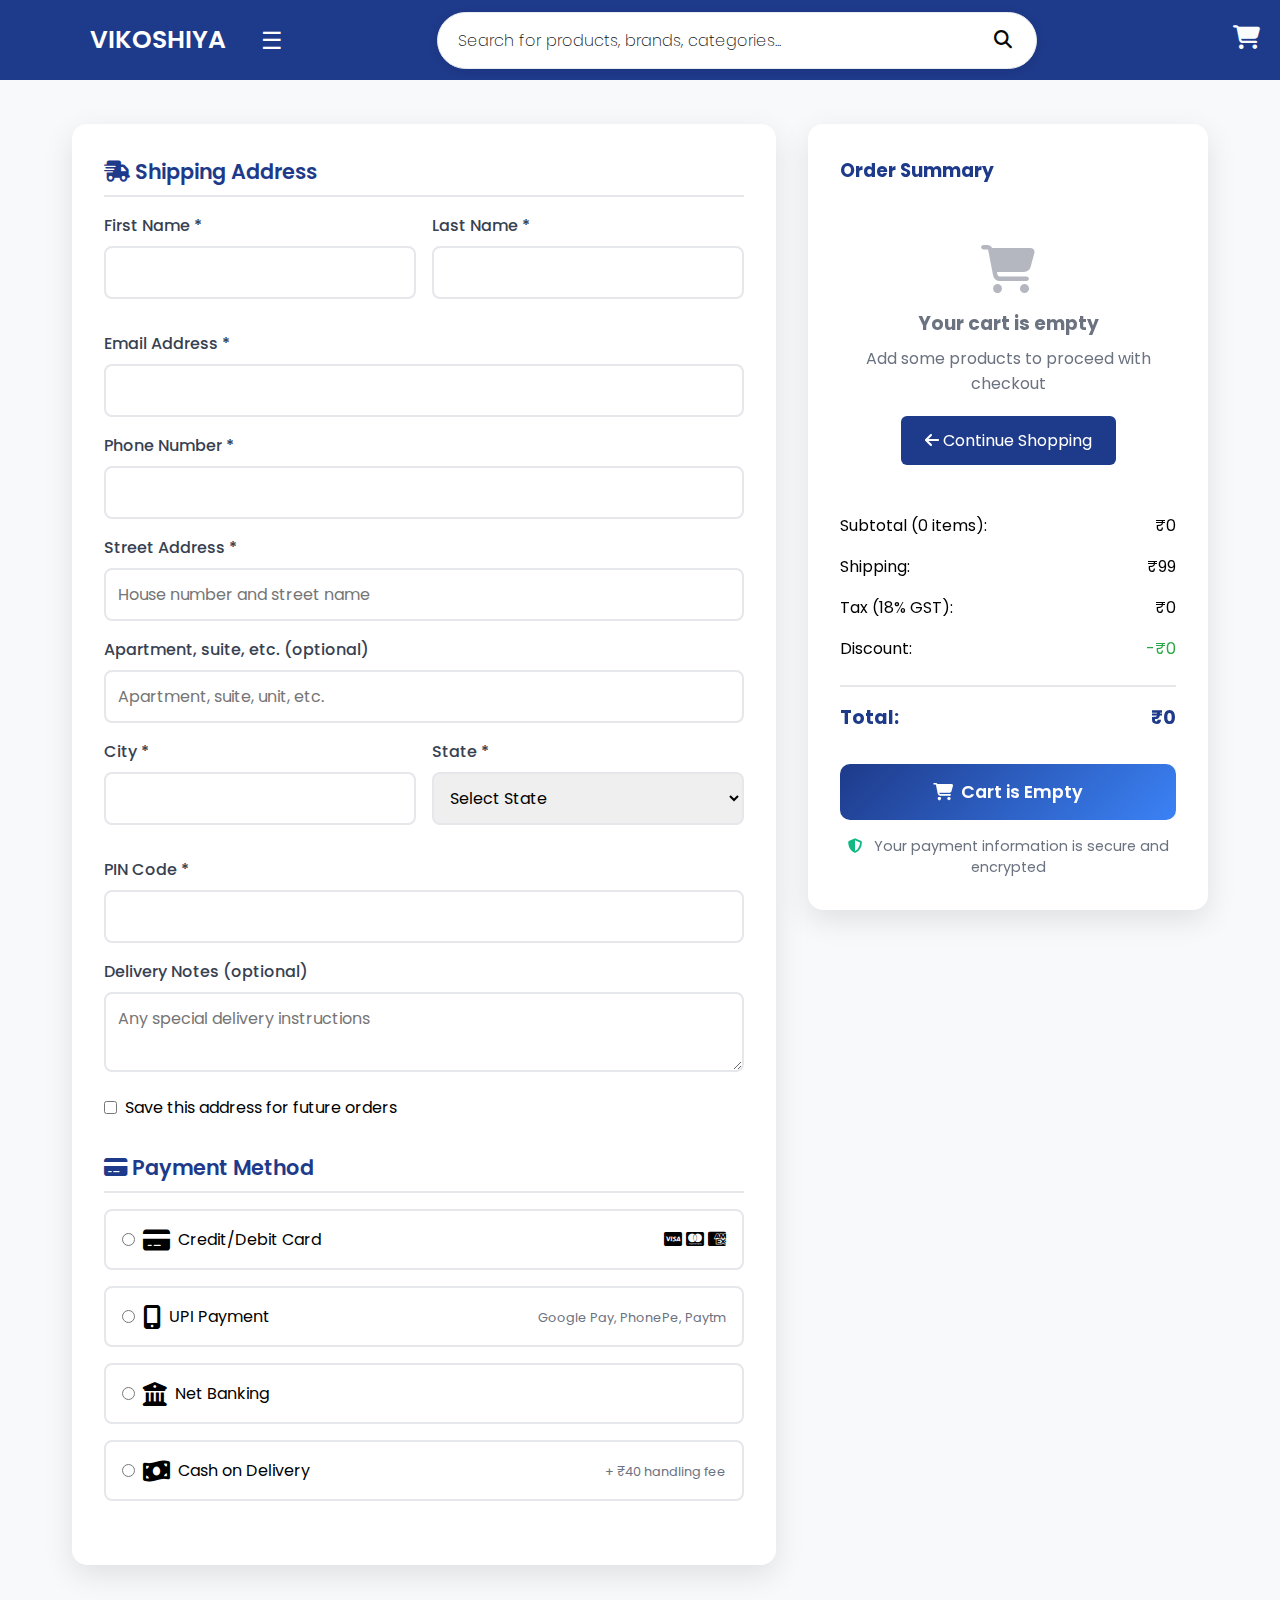
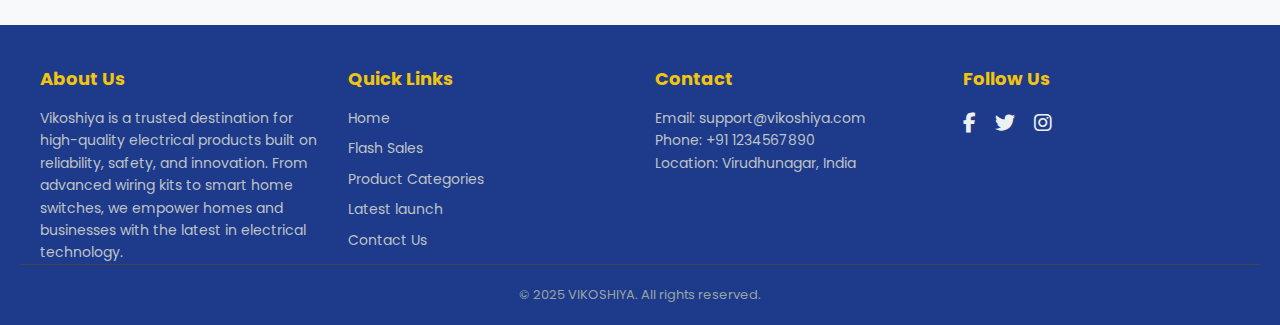
<file: public/checkout.html>
<!DOCTYPE html>
<html lang="en">

<head>
    <meta charset="UTF-8">
    <meta name="viewport" content="width=device-width, initial-scale=1.0">
    <title>Checkout - VIKOSHIYA</title>
    <link rel="stylesheet" href="https://cdnjs.cloudflare.com/ajax/libs/font-awesome/6.5.0/css/all.min.css">
    <link rel="stylesheet" href="checkout.css" />
</head>

<body>
    <!-- Header -->
    <header class="header">
        <nav class="nav">
            <a href="index.html" class="nav_logo">VIKOSHIYA</a>
            <button class="menu-toggle" aria-label="Menu">&#9776;</button>

            <!-- Search Bar -->
            <div class="search-container">
                <input type="text" class="search-input" placeholder="Search for products, brands, categories..."
                    id="searchInput">
                <i class="fas fa-search" id="searchIcon"></i>
            </div>
            <!-- Cart Icon -->
            <div class="cart-icon-container">
                <a href="card.html" title="View Cart">
                    <i class="fa-solid fa-cart-shopping"></i>
                </a>
            </div>
        </nav>
    </header>

    <!-- Main Content -->
    <main class="main-content">
        <h1 class="page-title">Checkout</h1>

        <div class="checkout-container">
            <!-- Checkout Form -->
            <div class="checkout-form">
                <form id="checkoutForm">
                    <!-- Shipping Address -->
                    <div class="form-section">
                        <h2 class="section-title"><i class="fas fa-shipping-fast"></i> Shipping Address</h2>

                        <div class="form-row">
                            <div class="form-group">
                                <label for="firstName">First Name *</label>
                                <input type="text" id="firstName" name="firstName" required>
                            </div>
                            <div class="form-group">
                                <label for="lastName">Last Name *</label>
                                <input type="text" id="lastName" name="lastName" required>
                            </div>
                        </div>

                        <div class="form-group">
                            <label for="email">Email Address *</label>
                            <input type="email" id="email" name="email" required>
                        </div>

                        <div class="form-group">
                            <label for="phone">Phone Number *</label>
                            <input type="tel" id="phone" name="phone" required>
                        </div>

                        <div class="form-group">
                            <label for="address">Street Address *</label>
                            <input type="text" id="address" name="address" placeholder="House number and street name"
                                required>
                        </div>

                        <div class="form-group">
                            <label for="address2">Apartment, suite, etc. (optional)</label>
                            <input type="text" id="address2" name="address2" placeholder="Apartment, suite, unit, etc.">
                        </div>

                        <div class="form-row">
                            <div class="form-group">
                                <label for="city">City *</label>
                                <input type="text" id="city" name="city" required>
                            </div>
                            <div class="form-group">
                                <label for="state">State *</label>
                                <select id="state" name="state" required>
                                    <option value="">Select State</option>
                                    <option value="TN">Tamil Nadu</option>
                                    
                                </select>
                            </div>
                        </div>

                        <div class="form-group">
                            <label for="pincode">PIN Code *</label>
                            <input type="text" id="pincode" name="pincode" pattern="[0-9]{6}" maxlength="6" required>
                        </div>

                        <div class="form-group">
                            <label for="notes">Delivery Notes (optional)</label>
                            <textarea id="notes" name="notes"
                                placeholder="Any special delivery instructions"></textarea>
                        </div>

                        <div class="checkbox-group">
                            <input type="checkbox" id="saveAddress" name="saveAddress">
                            <label for="saveAddress">Save this address for future orders</label>
                        </div>
                    </div>

                    <!-- Payment Method -->
                    <div class="form-section">
                        <h2 class="section-title"><i class="fas fa-credit-card"></i> Payment Method</h2>

                        <div class="payment-methods">
                            <div class="payment-option" onclick="selectPayment('card')">
                                <div class="payment-option-content">
                                    <div class="payment-option-info">
                                        <input type="radio" id="paymentCard" name="paymentMethod" value="card">
                                        <i class="fas fa-credit-card payment-icon"></i>
                                        <label for="paymentCard">Credit/Debit Card</label>
                                    </div>
                                    <div class="card-icons">
                                        <i class="fab fa-cc-visa"></i>
                                        <i class="fab fa-cc-mastercard"></i>
                                        <i class="fab fa-cc-amex"></i>
                                    </div>
                                </div>
                                <div class="card-details" id="cardDetails">
                                    <div class="form-group">
                                        <label for="cardNumber">Card Number *</label>
                                        <input type="text" id="cardNumber" name="cardNumber"
                                            placeholder="1234 5678 9012 3456" maxlength="19">
                                    </div>
                                    <div class="form-group">
                                        <label for="cardName">Name on Card *</label>
                                        <input type="text" id="cardName" name="cardName" placeholder="John Doe">
                                    </div>
                                    <div class="card-row">
                                        <div class="form-group">
                                            <label for="cardExpiry">Expiry Date *</label>
                                            <input type="text" id="cardExpiry" name="cardExpiry" placeholder="MM/YY"
                                                maxlength="5">
                                        </div>
                                        <div class="form-group">
                                            <label for="cardCvv">CVV *</label>
                                            <input type="text" id="cardCvv" name="cardCvv" placeholder="123"
                                                maxlength="4">
                                        </div>
                                    </div>
                                </div>
                            </div>

                            <div class="payment-option" onclick="selectPayment('upi')">
                                <div class="payment-option-content">
                                    <div class="payment-option-info">
                                        <input type="radio" id="paymentUpi" name="paymentMethod" value="upi">
                                        <i class="fas fa-mobile-alt payment-icon"></i>
                                        <label for="paymentUpi">UPI Payment</label>
                                    </div>
                                    <div class="upi-icons">
                                        <span style="font-size: 0.8rem; color: #6b7280;">Google Pay, PhonePe,
                                            Paytm</span>
                                    </div>
                                </div>
                            </div>

                            <div class="payment-option" onclick="selectPayment('netbanking')">
                                <div class="payment-option-content">
                                    <div class="payment-option-info">
                                        <input type="radio" id="paymentNetbanking" name="paymentMethod"
                                            value="netbanking">
                                        <i class="fas fa-university payment-icon"></i>
                                        <label for="paymentNetbanking">Net Banking</label>
                                    </div>
                                </div>
                            </div>

                            <div class="payment-option" onclick="selectPayment('cod')">
                                <div class="payment-option-content">
                                    <div class="payment-option-info">
                                        <input type="radio" id="paymentCod" name="paymentMethod" value="cod">
                                        <i class="fas fa-money-bill-wave payment-icon"></i>
                                        <label for="paymentCod">Cash on Delivery</label>
                                    </div>
                                    <div class="cod-fee">
                                        <span style="font-size: 0.8rem; color: #6b7280;">+ ₹40 handling fee</span>
                                    </div>
                                </div>
                            </div>
                        </div>
                    </div>
                </form>
            </div>

            <!-- Order Summary -->
            <div class="order-summary">
                <h3 style="margin-bottom: 20px; color: #1e3a8a;">Order Summary</h3>
                <div class="order-items" id="orderItems">
                    <!-- Items will be loaded dynamically from localStorage -->
                </div>
                <div class="summary-row">
                    <span>Subtotal (<span id="itemCount">0</span> items):</span>
                    <span id="subtotalAmount">₹0</span>
                </div>
                <div class="summary-row">
                    <span>Shipping:</span>
                    <span id="shippingAmount">₹99</span>
                </div>
                <div class="summary-row">
                    <span>Tax (18% GST):</span>
                    <span id="taxAmount">₹0</span>
                </div>
                <div class="summary-row">
                    <span>Discount:</span>
                    <span style="color: #28a745;" id="discountAmount">-₹0</span>
                </div>
                <div class="summary-row" id="codFeeRow" style="display: none;">
                    <span>COD Handling Fee:</span>
                    <span>₹40</span>
                </div>
                <div class="summary-row total">
                    <span>Total:</span>
                    <span id="totalAmount">₹0</span>
                </div>
                <button class="place-order-btn" onclick="placeOrder()">
                    <div class="loading"></div>
                    <span class="btn-text">
                        <i class="fas fa-lock"></i> Place Order
                    </span>
                </button>
                <div class="security-info">
                    <i class="fas fa-shield-alt"></i>
                    Your payment information is secure and encrypted
                </div>
            </div>
        </div>
    </main>

    <!-- Footer -->
    <footer class="site-footer">
        <div class="footer-container">
            <!-- About Us -->
            <div class="footer-column">
                <h3>About Us</h3>
                <p>
                    Vikoshiya is a trusted destination for high-quality electrical products built on reliability,
                    safety, and innovation. From advanced wiring kits to smart home switches, we empower homes and
                    businesses with the latest in electrical technology.
                </p>
            </div>
            <!-- Quick Links -->
            <div class="footer-column">
                <h3>Quick Links</h3>
                <ul>
                    <li><a href="index.html">Home</a></li>
                    <li><a href="#flash-sales">Flash Sales</a></li>
                    <li><a href="#categories">Product Categories</a></li>
                    <li><a href="#latest-launch">Latest launch</a></li>
                    <li><a href="#contact">Contact Us</a></li>
                </ul>
            </div>
            <!-- Contact Info -->
            <div class="footer-column">
                <h3>Contact</h3>
                <p>Email: support@vikoshiya.com</p>
                <p>Phone: +91 1234567890</p>
                <p>Location: Virudhunagar, India</p>
            </div>
            <!-- Social Media -->
            <div class="footer-column">
                <h3>Follow Us</h3>
                <div class="social-icons">
                    <a href="#"><i class="fab fa-facebook-f"></i></a>
                    <a href="#"><i class="fab fa-twitter"></i></a>
                    <a href="#"><i class="fab fa-instagram"></i></a>
                </div>
            </div>
        </div>
        <div class="footer-bottom">
            <p>&copy; 2025 VIKOSHIYA. All rights reserved.</p>
        </div>
    </footer>
    <script src="checkout.js"></script>
</body>

</html>
</file>
<file: public/checkout.css>
/* Import Google font - Poppins */
@import url("https://fonts.googleapis.com/css2?family=Poppins:wght@200;300;400;500;600;700&display=swap");
* {
    margin: 0;
    padding: 0;
    box-sizing: border-box;
    font-family: "Poppins", sans-serif;
}

body {
    font-family: 'Segoe UI', Tahoma, Geneva, Verdana, sans-serif;
    background: #f8f9fa;
    min-height: 100vh;
}

a {
    text-decoration: none;
}
/* ===== HEADER & NAVIGATION ===== */
.header {
    position: fixed;
    height: 80px;
    width: 100%;
    z-index: 100;
    padding: 0 20px;
    background-color: #1e3a8a;
    top: 0;
}

.nav {
    max-width: 1100px;
    width: 100%;
    margin: 0 auto;
    display: flex;
    height: 100%;
    align-items: center;
    justify-content: space-between;
}

.nav_logo {
    font-size: 25px;
    color: #fff;
    font-weight: 600;
}

.menu-toggle {
    font-size: 1.5rem;
    background: none;
    border: none;
    cursor: pointer;
    padding-left: 35px;
    color: white;
}

/* ===== ENHANCED SEARCH ===== */
.search-container {
    position: relative;
    width: 90%;
    max-width: 600px;
    text-align: center;
    margin: 20px auto;
}

.search-input {
    width: 100%;
    padding: 15px 40px 15px 20px;
    font-size: 16px;
    font-weight: 200;
    border: 1px solid #e9ecef;
    border-radius: 30px;
    outline: none;
    color: #0b0b0b;
    transition: all 0.3s ease;
    box-shadow: 0 2px 10px rgba(0, 0, 0, 0.1);
}

.search-input::placeholder {
    color: #0d0e0e;
}

.search-input:focus {
    border-color: #007bff;
    box-shadow: 0 0 0 3px rgba(0, 123, 255, 0.1), 0 4px 20px rgba(0, 0, 0, 0.15);
    transform: translateY(-1px);
}

.search-input:hover {
    border-color: #54595e;
}

.fas.fa-search {
    position: absolute;
    right: 20px;
    top: 50%;
    transform: translateY(-50%);
    color: #080808;
    font-size: 18px;
    cursor: pointer;
    transition: all 0.3s ease;
    padding: 5px;
}

.fas.fa-search:hover {
    color: #007bff;
    transform: translateY(-50%) scale(1.1);
}

.search-container.searching .fas.fa-search {
    animation: spin 1s linear infinite;
    color: #007bff;
}

.search-container.active .search-input {
    border-color: #007bff;
    box-shadow: 0 0 0 3px rgba(0, 123, 255, 0.1);
}

.search-container.active .fas.fa-search {
    color: #007bff;
}

.search-results {
    position: absolute;
    top: 100%;
    left: 0;
    right: 0;
    background: white;
    border-radius: 15px;
    box-shadow: 0 5px 25px rgba(0, 0, 0, 0.15);
    margin-top: 10px;
    max-height: 300px;
    overflow-y: auto;
    display: none;
    z-index: 1000;
}

.search-results.show {
    display: block;
}

.search-result-item {
    padding: 12px 20px;
    border-bottom: 1px solid #f1f3f4;
    cursor: pointer;
    transition: background-color 0.2s ease;
}

.search-result-item:hover {
    background-color: #f8f9fa;
}

.search-result-item:last-child {
    border-bottom: none;
}

.no-results {
    padding: 20px;
    text-align: center;
    color: #6c757d;
    font-style: italic;
}
/* ===== CART ICON ===== */
.cart-icon-container {
  position: absolute;
  top: 20px;
  right: 20px;
}

.cart-icon-container a {
  text-decoration: none;
  color: #fafcfe;
  font-size: 24px;
  transition: transform 0.2s, color 0.2s;
}

.cart-icon-container a:hover {
  transform: scale(1.1);
  color: #f6f6f7;
}

/* Main Content */
.main-content {
    max-width: 1200px;
    margin: 2rem auto;
    padding: 0 2rem;
}

.page-title {
    text-align: center;
    color: #1e3a8a;
    margin-bottom: 2rem;
    font-size: 2.5rem;
    font-weight: 700;
}

.checkout-container {
    display: grid;
    grid-template-columns: 1fr 400px;
    gap: 2rem;
    margin-top: 2rem;
}

.checkout-form {
    background: white;
    padding: 2rem;
    border-radius: 15px;
    box-shadow: 0 10px 30px rgba(0, 0, 0, 0.1);
}

.form-section {
    margin-bottom: 2rem;
}

.section-title {
    color: #1e3a8a;
    font-size: 1.3rem;
    font-weight: 600;
    margin-bottom: 1rem;
    padding-bottom: 0.5rem;
    border-bottom: 2px solid #e5e7eb;
}

.form-row {
    display: grid;
    grid-template-columns: 1fr 1fr;
    gap: 1rem;
    margin-bottom: 1rem;
}

.form-group {
    margin-bottom: 1rem;
}

.form-group label {
    display: block;
    margin-bottom: 0.5rem;
    font-weight: 500;
    color: #374151;
}

.form-group input,
.form-group select,
.form-group textarea {
    width: 100%;
    padding: 12px;
    border: 2px solid #e5e7eb;
    border-radius: 8px;
    font-size: 16px;
    transition: border-color 0.3s ease;
}

.form-group input:focus,
.form-group select:focus,
.form-group textarea:focus {
    outline: none;
    border-color: #3b82f6;
    box-shadow: 0 0 0 3px rgba(59, 130, 246, 0.1);
}

.form-group textarea {
    resize: vertical;
    height: 80px;
}

.checkbox-group {
    display: flex;
    align-items: center;
    margin-bottom: 1rem;
}

.checkbox-group input[type="checkbox"] {
    width: auto;
    margin-right: 0.5rem;
}

/* Payment Methods */
.payment-methods {
    display: grid;
    gap: 1rem;
}

.payment-option {
    border: 2px solid #e5e7eb;
    border-radius: 8px;
    padding: 1rem;
    cursor: pointer;
    transition: all 0.3s ease;
}

.payment-option:hover {
    border-color: #3b82f6;
    background-color: #f8fafc;
}

.payment-option.selected {
    border-color: #3b82f6;
    background-color: #eff6ff;
}

.payment-option input[type="radio"] {
    margin-right: 0.5rem;
}

.payment-option-content {
    display: flex;
    align-items: center;
    justify-content: space-between;
}

.payment-option-info {
    display: flex;
    align-items: center;
}

.payment-icon {
    font-size: 1.5rem;
    margin-right: 0.5rem;
}

.card-details {
    display: none;
    margin-top: 1rem;
    padding-top: 1rem;
    border-top: 1px solid #e5e7eb;
}

.card-details.show {
    display: block;
}

.card-row {
    display: grid;
    grid-template-columns: 2fr 1fr;
    gap: 1rem;
}

/* Order Summary */
.order-summary {
    background: white;
    padding: 2rem;
    border-radius: 15px;
    box-shadow: 0 10px 30px rgba(0, 0, 0, 0.1);
    height: fit-content;
    position: sticky;
    top: 120px;
}

.order-item {
    display: flex;
    align-items: center;
    padding: 1rem 0;
    border-bottom: 1px solid #e5e7eb;
}

.order-item:last-child {
    border-bottom: none;
}

.item-image {
    width: 60px;
    height: 60px;
    border-radius: 8px;
    margin-right: 1rem;
    object-fit: cover;
}

.item-details h4 {
    font-size: 0.9rem;
    margin-bottom: 0.25rem;
}

.item-details p {
    font-size: 0.8rem;
    color: #6b7280;
}

.item-price {
    margin-left: auto;
    font-weight: 600;
    color: #1e3a8a;
}

.summary-row {
    display: flex;
    justify-content: space-between;
    padding: 0.5rem 0;
}

.summary-row.total {
    border-top: 2px solid #e5e7eb;
    padding-top: 1rem;
    margin-top: 1rem;
    font-size: 1.2rem;
    font-weight: 700;
    color: #1e3a8a;
}

.place-order-btn {
    width: 100%;
    background: linear-gradient(135deg, #1e3a8a 0%, #3b82f6 100%);
    color: white;
    border: none;
    padding: 15px;
    border-radius: 10px;
    font-size: 1.1rem;
    font-weight: 600;
    cursor: pointer;
    margin-top: 1.5rem;
    transition: all 0.3s ease;
    display: flex;
    align-items: center;
    justify-content: center;
    gap: 0.5rem;
}

.place-order-btn:hover {
    transform: translateY(-2px);
    box-shadow: 0 10px 25px rgba(30, 58, 138, 0.3);
}

.security-info {
    text-align: center;
    margin-top: 1rem;
    color: #6b7280;
    font-size: 0.9rem;
}

.security-info i {
    color: #10b981;
    margin-right: 0.5rem;
}

/* ===== FOOTER ===== */
.site-footer {
    background-color: #1e3a8a;
    color: #ecf0f1;
    padding: 40px 20px 20px;
    font-family: 'Segoe UI', sans-serif;
    margin-top: 60px;
}

.footer-container {
    display: flex;
    flex-wrap: wrap;
    justify-content: space-between;
    gap: 30px;
    max-width: 1200px;
    margin: auto;
}

.footer-column {
    flex: 1 1 220px;
}

.footer-column h3 {
    margin-bottom: 15px;
    font-size: 18px;
    color: #f1c40f;
}

.footer-column p,
.footer-column li,
.footer-column a {
    font-size: 14px;
    color: #bdc3c7;
    line-height: 1.6;
    text-decoration: none;
}

.footer-column ul {
    list-style: none;
    padding: 0;
}

.footer-column ul li {
    margin-bottom: 8px;
}

.social-icons a {
    color: #ecf0f1;
    font-size: 20px;
    margin-right: 15px;
    transition: color 0.3s ease;
}

.social-icons a:hover {
    color: #f1c40f;
}

.footer-bottom {
    text-align: center;
    padding-top: 20px;
    font-size: 13px;
    border-top: 1px solid #444;
    color: #95a5a6;
}

/* ===== RESPONSIVE DESIGN ===== */
@media (max-width: 768px) {
    .nav {
        flex-direction: column;
        height: auto;
        padding: 10px 0;
    }

    .search-container {
        width: 100%;
        margin: 10px 0;
    }

    .cart-icon-container {
        position: static;
        margin-top: 10px;
    }

    .main-content {
        margin-top: 120px;
        padding: 20px 10px;
    }

    .page-title {
        font-size: 2rem;
    }

    .cart-table-container {
        overflow-x: auto;
    }

    .cart-table {
        min-width: 600px;
    }

    .cart-table th,
    .cart-table td {
        padding: 15px 10px;
    }

    .product-info {
        flex-direction: column;
        text-align: center;
        gap: 10px;
    }

    .product-image {
        width: 60px;
        height: 60px;
    }

    .footer-container {
        flex-direction: column;
        text-align: center;
    }
}
/* Responsive Design */
@media (max-width: 768px) {
    .nav {
        padding: 0 1rem;
    }

    .menu-toggle {
        display: block;
    }

    .search-container {
        display: none;
    }

    .main-content {
        padding: 0 1rem;
    }

    .checkout-container {
        grid-template-columns: 1fr;
    }

    .form-row {
        grid-template-columns: 1fr;
    }

    .card-row {
        grid-template-columns: 1fr;
    }

    .page-title {
        font-size: 2rem;
    }
}

/* Loading Animation */
.loading {
    display: none;
    width: 20px;
    height: 20px;
    border: 2px solid #ffffff;
    border-top: 2px solid transparent;
    border-radius: 50%;
    animation: spin 1s linear infinite;
}

@keyframes spin {
    0% {
        transform: rotate(0deg);
    }

    100% {
        transform: rotate(360deg);
    }
}

.place-order-btn.processing {
    pointer-events: none;
    opacity: 0.8;
}

.place-order-btn.processing .loading {
    display: inline-block;
}

.place-order-btn.processing .btn-text {
    display: none;
}
</file>
